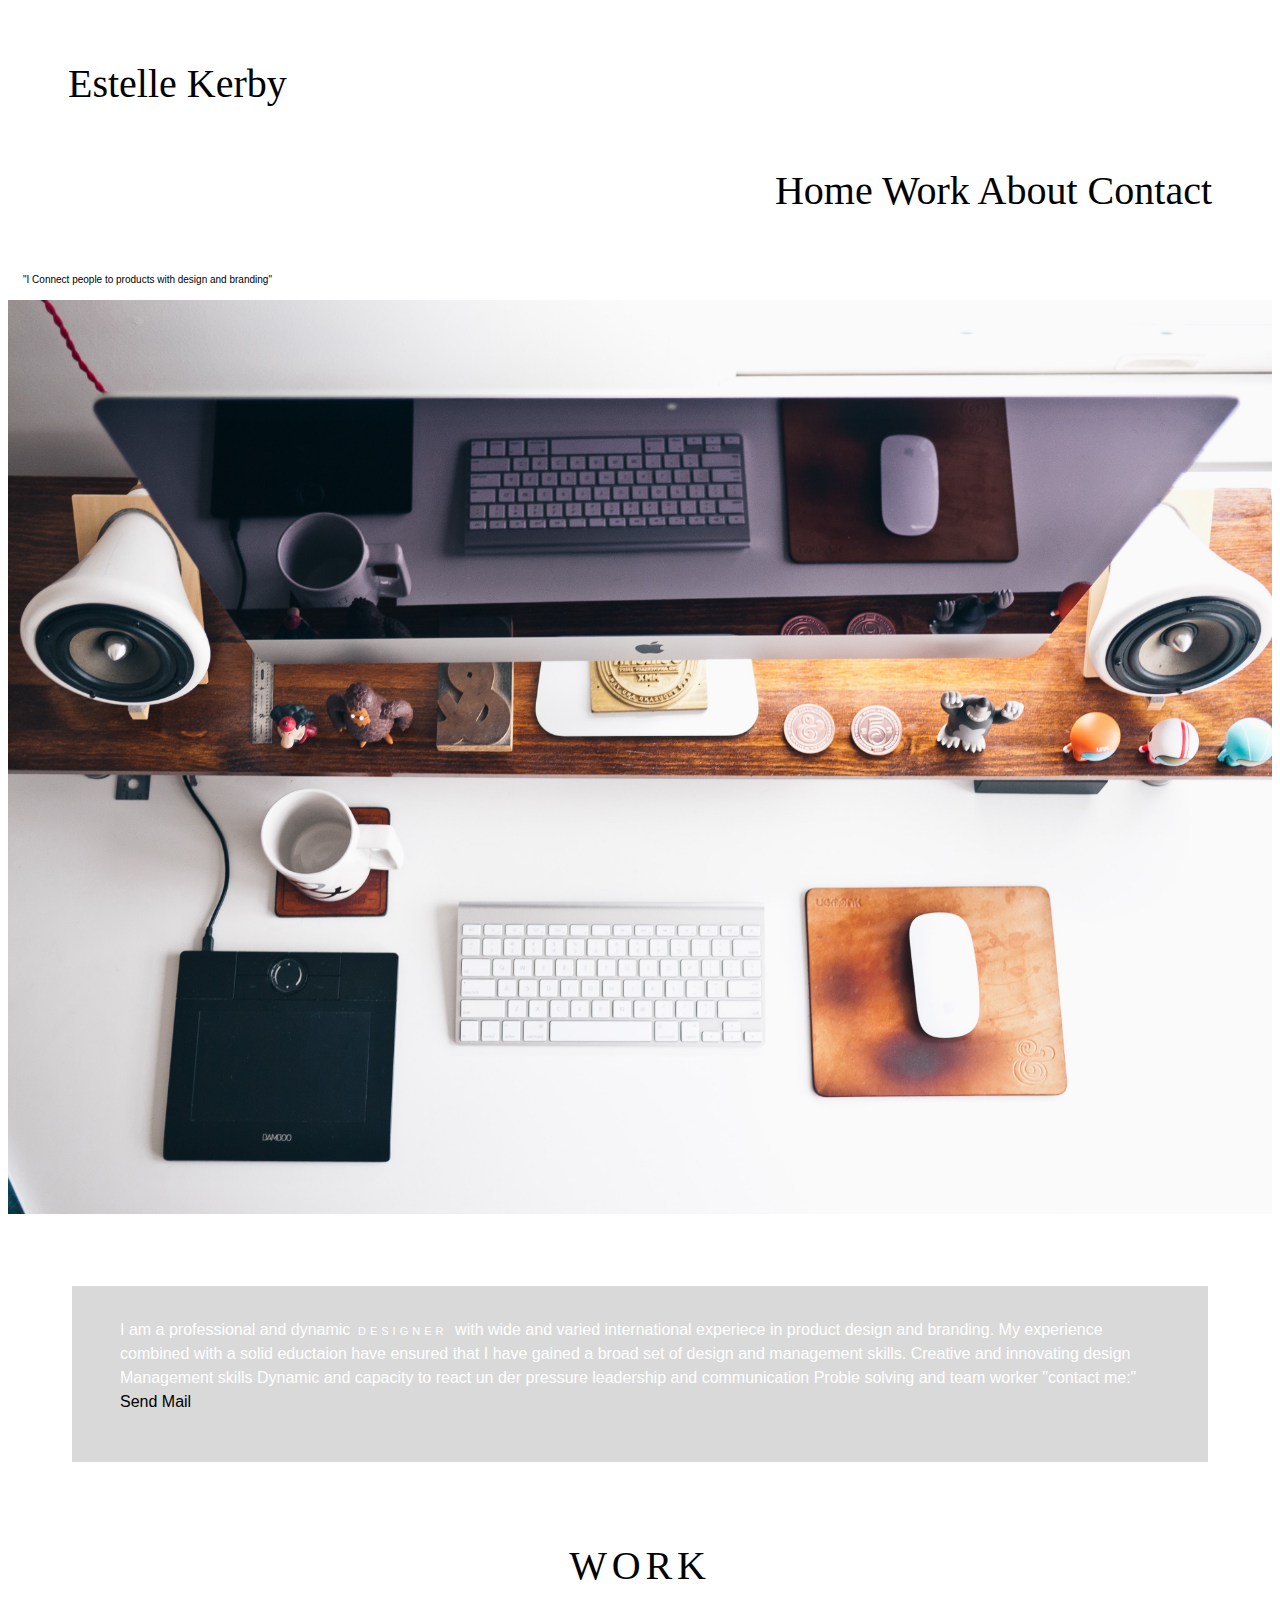
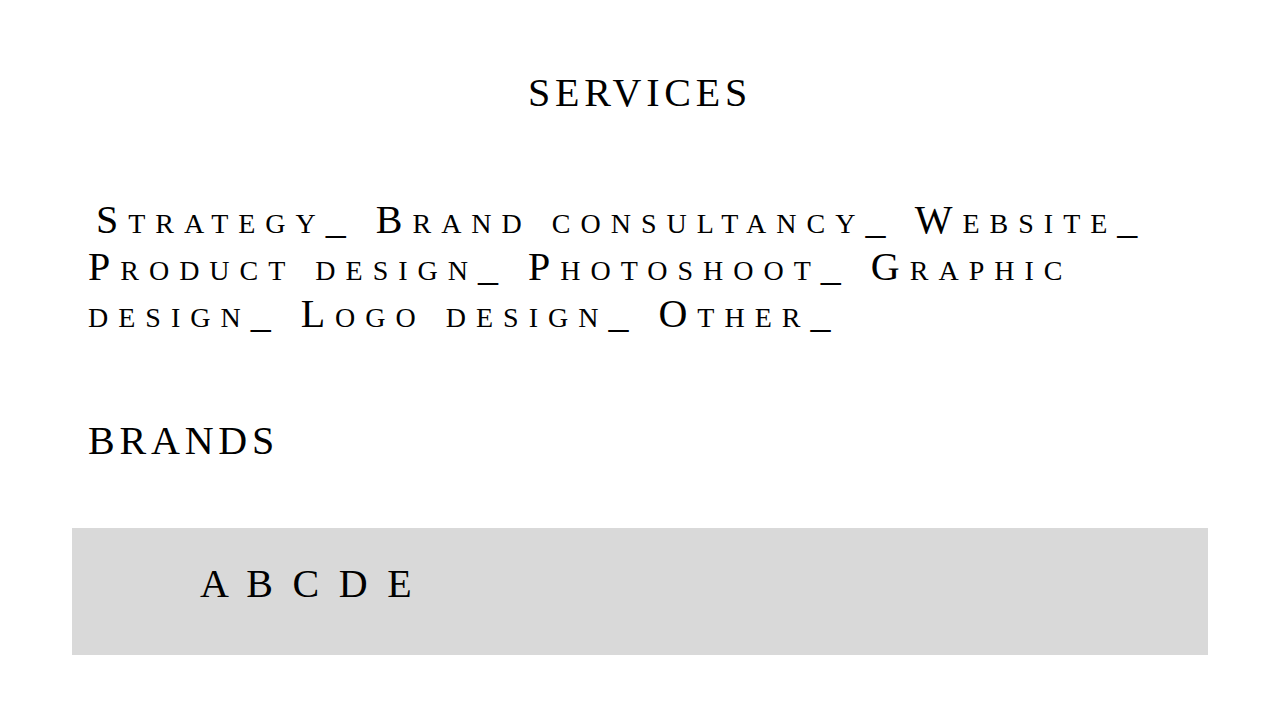
<file: unit_3/index.html>
<!DOCTYPE html>
<html>
<head>
<link rel="stylesheet" type="text/css" href="CSS/style.css">
</head>
<title>
</title>
<body>
<h1>
Estelle Kerby 
</h1>

<h2>Home Work About Contact
</h2>

<h3>
"I Connect people to products with design and branding"
</h3>

<p1>
<img src="images/estelle_banner.jpg">
</p1>

<div>
<p2>
I am a professional and dynamic <span>designer</span> with wide and varied international experiece in product design and branding. My experience combined with a solid eductaion have ensured that I have gained a broad set of design and management skills. 
Creative and innovating design
Management skills
Dynamic and capacity to react un der pressure
leadership and communication
Proble solving and team worker

"contact me:"
<a href="mailto:estelle.rigoudy@gmail.com"
target="_top">Send Mail</a>

</p2>
</div>


<h4> WORK
</h4>

<h5> SERVICES
</h5>

<h6>
<span>Strategy_
Brand consultancy_
Website_
Product design_
Photoshoot_
Graphic design_
Logo design_
Other_</span>
</h6>

<h7> BRANDS
</h7>

<div>
<h8> A B C D E 
</h8>
</div>

</body>

</html>
</file>
<file: unit_3/CSS/style.css>
@import url('https://fonts.googleapis.com/css?family=Noto+Sans');

body {
		background: #ffffff;
    font-family: 'Source Sans Pro', sans-serif;
    font-style: normal;
    font-weight: 300;
    position: relative;
}
h1 {
  font-weight: 400;
  margin: 1.5em;
  font-family: 'Playfair Display', serif;
  font-size:40px;
}

h2{
  font-weight: 400;
  margin: 1.5em;
  font-family: 'Playfair Display', serif;
  font-size:40px;
  text-align: right;
}

h3{
  background: white;
  color: #00b8e6
  font-family: 'Roboto Condensed', sans-serif;
  font-weight: 200;
  font-size: 10px;
  margin: 1.5em;
}

p1 {  
  font-size: 18px;
  line-height: 1.5em;
}

div{
  background: #d9d9d9;
  margin: 4em;
  padding: 2em 3em 3em 3em;
}

span{
  font-variant: small-caps;
    letter-spacing: .25em;
  padding: 0 .2em;
}

p2 {
  font-size: 16px;
  color: white;
  line-height: 1.5em; 
  margin: 2em
  font-family: palatino, georgia, serif;  
}

a {
  outline: none;
  text-decoration: none;
  color:black; 
}

h4 {
  font-weight: 300;
  letter-spacing: 0.3rem;
  font-family: 'Playfair Display', serif;
  font-size:40px;
  font-position: middle;
  margin: 2em;
  text-align: center;
}

h5 {
  font-weight: 300;
  letter-spacing: 0.3rem;
  font-family: 'Playfair Display', serif;
  font-size:40px;
  font-position: middle;
  margin: 2em;
  text-align: center;
}

span{
  font-variant: small-caps;
  letter-spacing: .25em;
  padding: 0 .2em;
  background: rgba(100,150,150,0);
}

h6 {
  font-weight: 300;
  letter-spacing: 0.3rem;
  font-family: 'Playfair Display', serif;
  font-size:40px;
  font-position: middle;
  margin: 2em;
  color: #8c8c8c
  text-align: center;
}

h7 {
  font-weight: 300;
  letter-spacing: 0.3rem;
  font-family: 'Playfair Display', serif;
  font-size:40px;
  font-position: middle;
  margin: 2em;
  text-align: left;
}

div{
  background: #d9d9d9;
  margin: 4em;
  padding: 2em 3em 3em 3em;
}

h8 {
  font-weight: 300;
  letter-spacing: 0.3rem;
  font-family: 'Playfair Display', serif;
  font-size:40px;
  font-position: middle;
  margin: 2em;
  text-align: center;
}


img {
  width: 100%;
  max-width: 100%;
}
</file>
